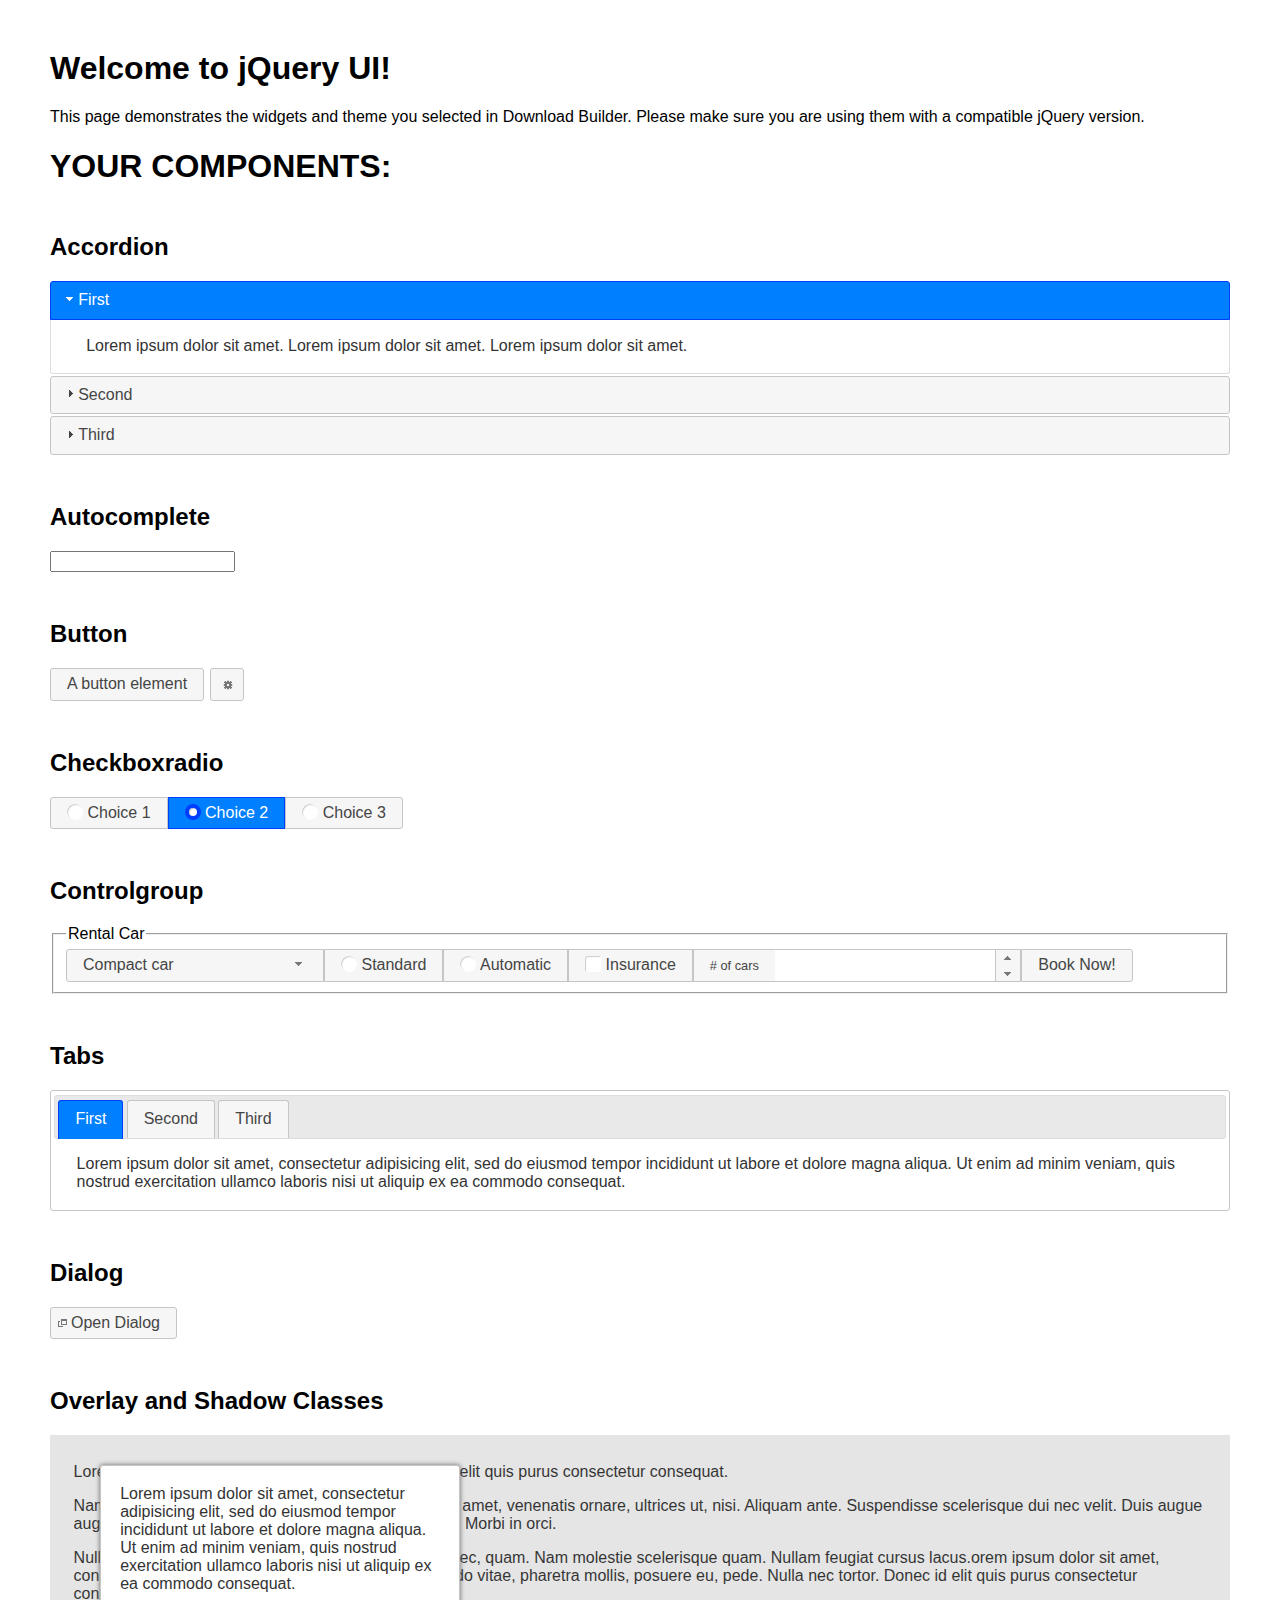
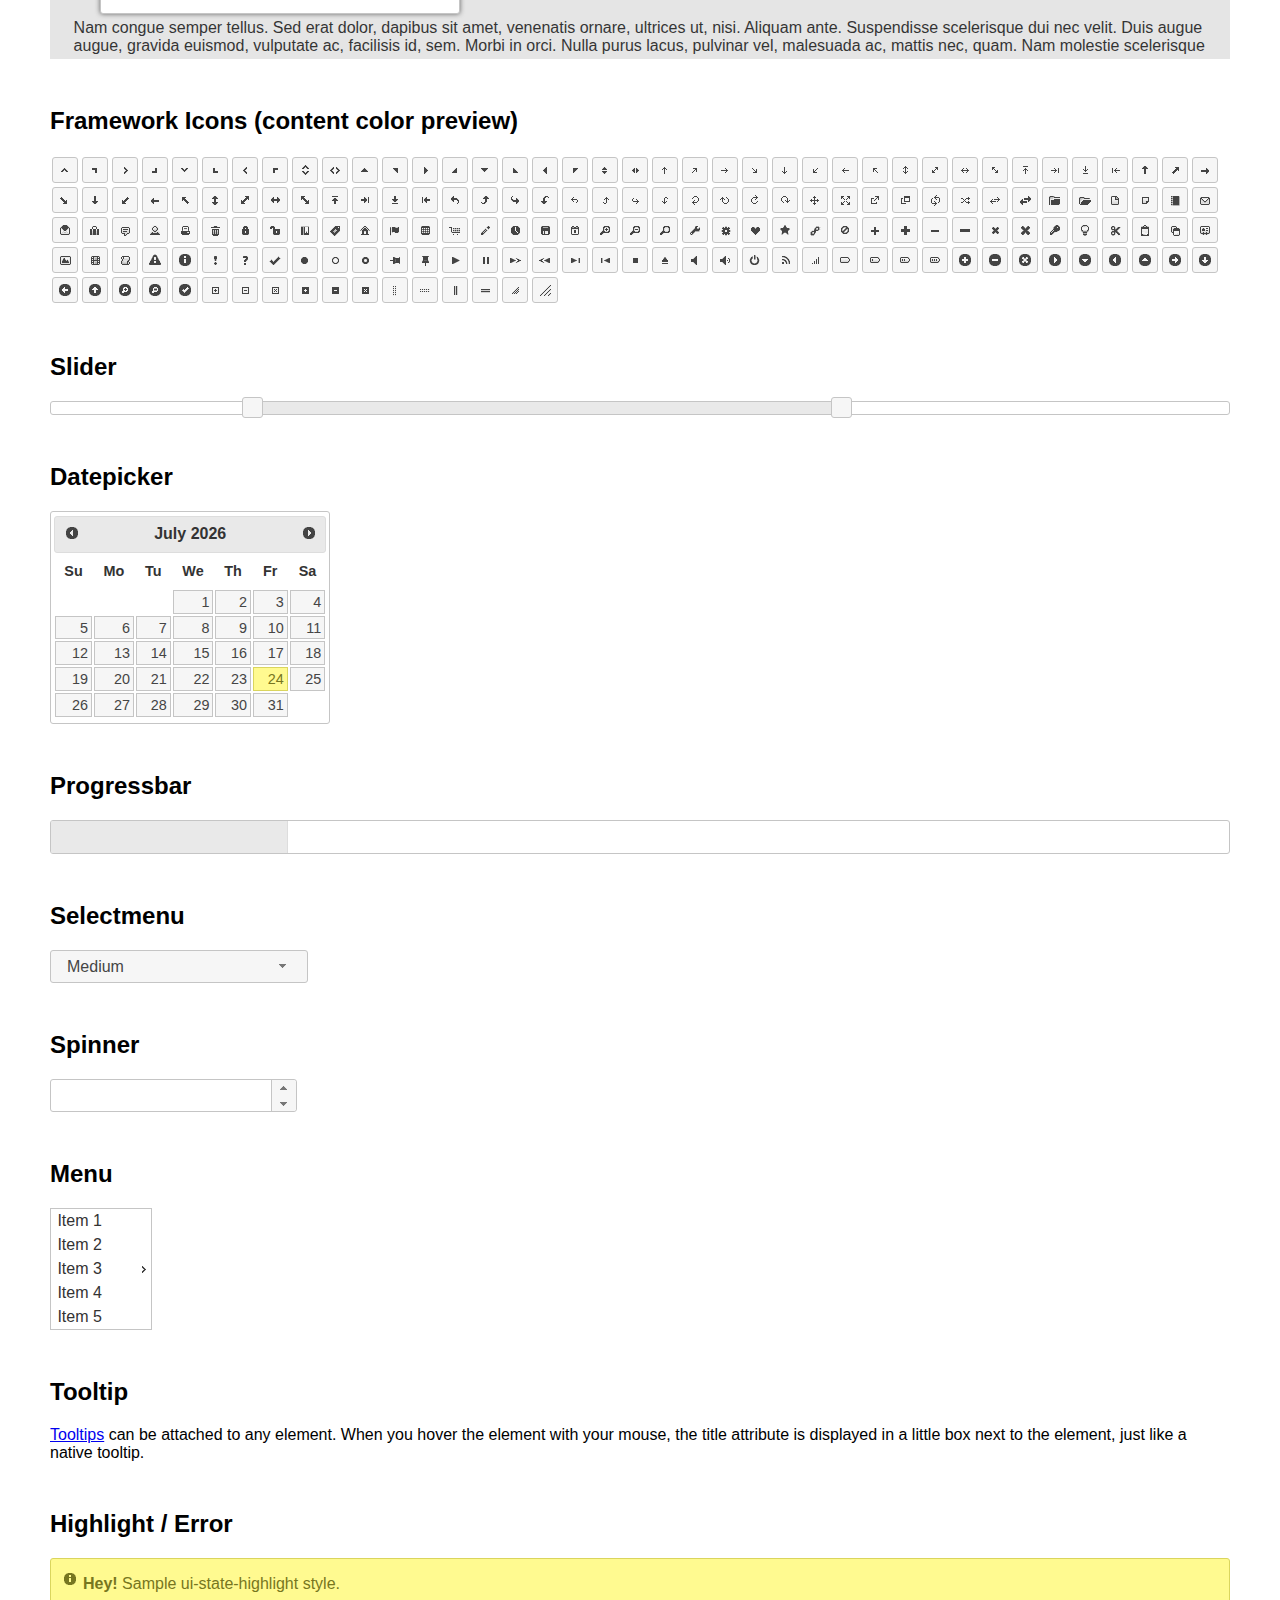
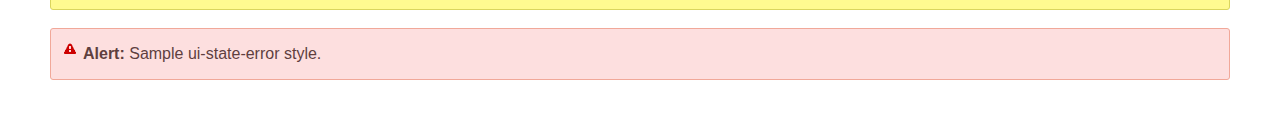
<file: lib/jquery-ui/index.html>
<!doctype html>
<html lang="us">
<head>
	<meta charset="utf-8">
	<title>jQuery UI Example Page</title>
	<link href="jquery-ui.css" rel="stylesheet">
	<style>
	body{
		font-family: "Trebuchet MS", sans-serif;
		margin: 50px;
	}
	.demoHeaders {
		margin-top: 2em;
	}
	#dialog-link {
		padding: .4em 1em .4em 20px;
		text-decoration: none;
		position: relative;
	}
	#dialog-link span.ui-icon {
		margin: 0 5px 0 0;
		position: absolute;
		left: .2em;
		top: 50%;
		margin-top: -8px;
	}
	#icons {
		margin: 0;
		padding: 0;
	}
	#icons li {
		margin: 2px;
		position: relative;
		padding: 4px 0;
		cursor: pointer;
		float: left;
		list-style: none;
	}
	#icons span.ui-icon {
		float: left;
		margin: 0 4px;
	}
	.fakewindowcontain .ui-widget-overlay {
		position: absolute;
	}
	select {
		width: 200px;
	}
	</style>
</head>
<body>

<h1>Welcome to jQuery UI!</h1>

<div class="ui-widget">
	<p>This page demonstrates the widgets and theme you selected in Download Builder. Please make sure you are using them with a compatible jQuery version.</p>
</div>

<h1>YOUR COMPONENTS:</h1>


<!-- Accordion -->
<h2 class="demoHeaders">Accordion</h2>
<div id="accordion">
	<h3>First</h3>
	<div>Lorem ipsum dolor sit amet. Lorem ipsum dolor sit amet. Lorem ipsum dolor sit amet.</div>
	<h3>Second</h3>
	<div>Phasellus mattis tincidunt nibh.</div>
	<h3>Third</h3>
	<div>Nam dui erat, auctor a, dignissim quis.</div>
</div>



<!-- Autocomplete -->
<h2 class="demoHeaders">Autocomplete</h2>
<div>
	<input id="autocomplete" title="type &quot;a&quot;">
</div>



<!-- Button -->
<h2 class="demoHeaders">Button</h2>
<button id="button">A button element</button>
<button id="button-icon">An icon-only button</button>



<!-- Checkboxradio -->
<h2 class="demoHeaders">Checkboxradio</h2>
<form style="margin-top: 1em;">
	<div id="radioset">
		<input type="radio" id="radio1" name="radio"><label for="radio1">Choice 1</label>
		<input type="radio" id="radio2" name="radio" checked="checked"><label for="radio2">Choice 2</label>
		<input type="radio" id="radio3" name="radio"><label for="radio3">Choice 3</label>
	</div>
</form>



<!-- Controlgroup -->
<h2 class="demoHeaders">Controlgroup</h2>
<fieldset>
	<legend>Rental Car</legend>
	<div id="controlgroup">
		<select id="car-type">
			<option>Compact car</option>
			<option>Midsize car</option>
			<option>Full size car</option>
			<option>SUV</option>
			<option>Luxury</option>
			<option>Truck</option>
			<option>Van</option>
		</select>
		<label for="transmission-standard">Standard</label>
		<input type="radio" name="transmission" id="transmission-standard">
		<label for="transmission-automatic">Automatic</label>
		<input type="radio" name="transmission" id="transmission-automatic">
		<label for="insurance">Insurance</label>
		<input type="checkbox" name="insurance" id="insurance">
		<label for="horizontal-spinner" class="ui-controlgroup-label"># of cars</label>
		<input id="horizontal-spinner" class="ui-spinner-input">
		<button>Book Now!</button>
	</div>
</fieldset>



<!-- Tabs -->
<h2 class="demoHeaders">Tabs</h2>
<div id="tabs">
	<ul>
		<li><a href="#tabs-1">First</a></li>
		<li><a href="#tabs-2">Second</a></li>
		<li><a href="#tabs-3">Third</a></li>
	</ul>
	<div id="tabs-1">Lorem ipsum dolor sit amet, consectetur adipisicing elit, sed do eiusmod tempor incididunt ut labore et dolore magna aliqua. Ut enim ad minim veniam, quis nostrud exercitation ullamco laboris nisi ut aliquip ex ea commodo consequat.</div>
	<div id="tabs-2">Phasellus mattis tincidunt nibh. Cras orci urna, blandit id, pretium vel, aliquet ornare, felis. Maecenas scelerisque sem non nisl. Fusce sed lorem in enim dictum bibendum.</div>
	<div id="tabs-3">Nam dui erat, auctor a, dignissim quis, sollicitudin eu, felis. Pellentesque nisi urna, interdum eget, sagittis et, consequat vestibulum, lacus. Mauris porttitor ullamcorper augue.</div>
</div>



<h2 class="demoHeaders">Dialog</h2>
<p>
	<button id="dialog-link" class="ui-button ui-corner-all ui-widget">
		<span class="ui-icon ui-icon-newwin"></span>Open Dialog
	</button>
</p>

<h2 class="demoHeaders">Overlay and Shadow Classes</h2>
<div style="position: relative; width: 96%; height: 200px; padding:1% 2%; overflow:hidden;" class="fakewindowcontain">
	<p>Lorem ipsum dolor sit amet,  Nulla nec tortor. Donec id elit quis purus consectetur consequat. </p><p>Nam congue semper tellus. Sed erat dolor, dapibus sit amet, venenatis ornare, ultrices ut, nisi. Aliquam ante. Suspendisse scelerisque dui nec velit. Duis augue augue, gravida euismod, vulputate ac, facilisis id, sem. Morbi in orci. </p><p>Nulla purus lacus, pulvinar vel, malesuada ac, mattis nec, quam. Nam molestie scelerisque quam. Nullam feugiat cursus lacus.orem ipsum dolor sit amet, consectetur adipiscing elit. Donec libero risus, commodo vitae, pharetra mollis, posuere eu, pede. Nulla nec tortor. Donec id elit quis purus consectetur consequat. </p><p>Nam congue semper tellus. Sed erat dolor, dapibus sit amet, venenatis ornare, ultrices ut, nisi. Aliquam ante. Suspendisse scelerisque dui nec velit. Duis augue augue, gravida euismod, vulputate ac, facilisis id, sem. Morbi in orci. Nulla purus lacus, pulvinar vel, malesuada ac, mattis nec, quam. Nam molestie scelerisque quam. </p><p>Nullam feugiat cursus lacus.orem ipsum dolor sit amet, consectetur adipiscing elit. Donec libero risus, commodo vitae, pharetra mollis, posuere eu, pede. Nulla nec tortor. Donec id elit quis purus consectetur consequat. Nam congue semper tellus. Sed erat dolor, dapibus sit amet, venenatis ornare, ultrices ut, nisi. Aliquam ante. </p><p>Suspendisse scelerisque dui nec velit. Duis augue augue, gravida euismod, vulputate ac, facilisis id, sem. Morbi in orci. Nulla purus lacus, pulvinar vel, malesuada ac, mattis nec, quam. Nam molestie scelerisque quam. Nullam feugiat cursus lacus.orem ipsum dolor sit amet, consectetur adipiscing elit. Donec libero risus, commodo vitae, pharetra mollis, posuere eu, pede. Nulla nec tortor. Donec id elit quis purus consectetur consequat. Nam congue semper tellus. Sed erat dolor, dapibus sit amet, venenatis ornare, ultrices ut, nisi. </p>

	<!-- ui-dialog -->
	<div class="ui-widget-overlay ui-front"></div>
	<div style="position: absolute; width: 320px; left: 50px; top: 30px; padding: 1.2em" class="ui-widget ui-front ui-widget-content ui-corner-all ui-widget-shadow">
		Lorem ipsum dolor sit amet, consectetur adipisicing elit, sed do eiusmod tempor incididunt ut labore et dolore magna aliqua. Ut enim ad minim veniam, quis nostrud exercitation ullamco laboris nisi ut aliquip ex ea commodo consequat.
	</div>

</div>

<!-- ui-dialog -->
<div id="dialog" title="Dialog Title">
	<p>Lorem ipsum dolor sit amet, consectetur adipisicing elit, sed do eiusmod tempor incididunt ut labore et dolore magna aliqua. Ut enim ad minim veniam, quis nostrud exercitation ullamco laboris nisi ut aliquip ex ea commodo consequat.</p>
</div>



<h2 class="demoHeaders">Framework Icons (content color preview)</h2>
<ul id="icons" class="ui-widget ui-helper-clearfix">
	<li class="ui-state-default ui-corner-all" title=".ui-icon-caret-1-n"><span class="ui-icon ui-icon-caret-1-n"></span></li>
	<li class="ui-state-default ui-corner-all" title=".ui-icon-caret-1-ne"><span class="ui-icon ui-icon-caret-1-ne"></span></li>
	<li class="ui-state-default ui-corner-all" title=".ui-icon-caret-1-e"><span class="ui-icon ui-icon-caret-1-e"></span></li>
	<li class="ui-state-default ui-corner-all" title=".ui-icon-caret-1-se"><span class="ui-icon ui-icon-caret-1-se"></span></li>
	<li class="ui-state-default ui-corner-all" title=".ui-icon-caret-1-s"><span class="ui-icon ui-icon-caret-1-s"></span></li>
	<li class="ui-state-default ui-corner-all" title=".ui-icon-caret-1-sw"><span class="ui-icon ui-icon-caret-1-sw"></span></li>
	<li class="ui-state-default ui-corner-all" title=".ui-icon-caret-1-w"><span class="ui-icon ui-icon-caret-1-w"></span></li>
	<li class="ui-state-default ui-corner-all" title=".ui-icon-caret-1-nw"><span class="ui-icon ui-icon-caret-1-nw"></span></li>
	<li class="ui-state-default ui-corner-all" title=".ui-icon-caret-2-n-s"><span class="ui-icon ui-icon-caret-2-n-s"></span></li>
	<li class="ui-state-default ui-corner-all" title=".ui-icon-caret-2-e-w"><span class="ui-icon ui-icon-caret-2-e-w"></span></li>
	<li class="ui-state-default ui-corner-all" title=".ui-icon-triangle-1-n"><span class="ui-icon ui-icon-triangle-1-n"></span></li>
	<li class="ui-state-default ui-corner-all" title=".ui-icon-triangle-1-ne"><span class="ui-icon ui-icon-triangle-1-ne"></span></li>
	<li class="ui-state-default ui-corner-all" title=".ui-icon-triangle-1-e"><span class="ui-icon ui-icon-triangle-1-e"></span></li>
	<li class="ui-state-default ui-corner-all" title=".ui-icon-triangle-1-se"><span class="ui-icon ui-icon-triangle-1-se"></span></li>
	<li class="ui-state-default ui-corner-all" title=".ui-icon-triangle-1-s"><span class="ui-icon ui-icon-triangle-1-s"></span></li>
	<li class="ui-state-default ui-corner-all" title=".ui-icon-triangle-1-sw"><span class="ui-icon ui-icon-triangle-1-sw"></span></li>
	<li class="ui-state-default ui-corner-all" title=".ui-icon-triangle-1-w"><span class="ui-icon ui-icon-triangle-1-w"></span></li>
	<li class="ui-state-default ui-corner-all" title=".ui-icon-triangle-1-nw"><span class="ui-icon ui-icon-triangle-1-nw"></span></li>
	<li class="ui-state-default ui-corner-all" title=".ui-icon-triangle-2-n-s"><span class="ui-icon ui-icon-triangle-2-n-s"></span></li>
	<li class="ui-state-default ui-corner-all" title=".ui-icon-triangle-2-e-w"><span class="ui-icon ui-icon-triangle-2-e-w"></span></li>
	<li class="ui-state-default ui-corner-all" title=".ui-icon-arrow-1-n"><span class="ui-icon ui-icon-arrow-1-n"></span></li>
	<li class="ui-state-default ui-corner-all" title=".ui-icon-arrow-1-ne"><span class="ui-icon ui-icon-arrow-1-ne"></span></li>
	<li class="ui-state-default ui-corner-all" title=".ui-icon-arrow-1-e"><span class="ui-icon ui-icon-arrow-1-e"></span></li>
	<li class="ui-state-default ui-corner-all" title=".ui-icon-arrow-1-se"><span class="ui-icon ui-icon-arrow-1-se"></span></li>
	<li class="ui-state-default ui-corner-all" title=".ui-icon-arrow-1-s"><span class="ui-icon ui-icon-arrow-1-s"></span></li>
	<li class="ui-state-default ui-corner-all" title=".ui-icon-arrow-1-sw"><span class="ui-icon ui-icon-arrow-1-sw"></span></li>
	<li class="ui-state-default ui-corner-all" title=".ui-icon-arrow-1-w"><span class="ui-icon ui-icon-arrow-1-w"></span></li>
	<li class="ui-state-default ui-corner-all" title=".ui-icon-arrow-1-nw"><span class="ui-icon ui-icon-arrow-1-nw"></span></li>
	<li class="ui-state-default ui-corner-all" title=".ui-icon-arrow-2-n-s"><span class="ui-icon ui-icon-arrow-2-n-s"></span></li>
	<li class="ui-state-default ui-corner-all" title=".ui-icon-arrow-2-ne-sw"><span class="ui-icon ui-icon-arrow-2-ne-sw"></span></li>
	<li class="ui-state-default ui-corner-all" title=".ui-icon-arrow-2-e-w"><span class="ui-icon ui-icon-arrow-2-e-w"></span></li>
	<li class="ui-state-default ui-corner-all" title=".ui-icon-arrow-2-se-nw"><span class="ui-icon ui-icon-arrow-2-se-nw"></span></li>
	<li class="ui-state-default ui-corner-all" title=".ui-icon-arrowstop-1-n"><span class="ui-icon ui-icon-arrowstop-1-n"></span></li>
	<li class="ui-state-default ui-corner-all" title=".ui-icon-arrowstop-1-e"><span class="ui-icon ui-icon-arrowstop-1-e"></span></li>
	<li class="ui-state-default ui-corner-all" title=".ui-icon-arrowstop-1-s"><span class="ui-icon ui-icon-arrowstop-1-s"></span></li>
	<li class="ui-state-default ui-corner-all" title=".ui-icon-arrowstop-1-w"><span class="ui-icon ui-icon-arrowstop-1-w"></span></li>
	<li class="ui-state-default ui-corner-all" title=".ui-icon-arrowthick-1-n"><span class="ui-icon ui-icon-arrowthick-1-n"></span></li>
	<li class="ui-state-default ui-corner-all" title=".ui-icon-arrowthick-1-ne"><span class="ui-icon ui-icon-arrowthick-1-ne"></span></li>
	<li class="ui-state-default ui-corner-all" title=".ui-icon-arrowthick-1-e"><span class="ui-icon ui-icon-arrowthick-1-e"></span></li>
	<li class="ui-state-default ui-corner-all" title=".ui-icon-arrowthick-1-se"><span class="ui-icon ui-icon-arrowthick-1-se"></span></li>
	<li class="ui-state-default ui-corner-all" title=".ui-icon-arrowthick-1-s"><span class="ui-icon ui-icon-arrowthick-1-s"></span></li>
	<li class="ui-state-default ui-corner-all" title=".ui-icon-arrowthick-1-sw"><span class="ui-icon ui-icon-arrowthick-1-sw"></span></li>
	<li class="ui-state-default ui-corner-all" title=".ui-icon-arrowthick-1-w"><span class="ui-icon ui-icon-arrowthick-1-w"></span></li>
	<li class="ui-state-default ui-corner-all" title=".ui-icon-arrowthick-1-nw"><span class="ui-icon ui-icon-arrowthick-1-nw"></span></li>
	<li class="ui-state-default ui-corner-all" title=".ui-icon-arrowthick-2-n-s"><span class="ui-icon ui-icon-arrowthick-2-n-s"></span></li>
	<li class="ui-state-default ui-corner-all" title=".ui-icon-arrowthick-2-ne-sw"><span class="ui-icon ui-icon-arrowthick-2-ne-sw"></span></li>
	<li class="ui-state-default ui-corner-all" title=".ui-icon-arrowthick-2-e-w"><span class="ui-icon ui-icon-arrowthick-2-e-w"></span></li>
	<li class="ui-state-default ui-corner-all" title=".ui-icon-arrowthick-2-se-nw"><span class="ui-icon ui-icon-arrowthick-2-se-nw"></span></li>
	<li class="ui-state-default ui-corner-all" title=".ui-icon-arrowthickstop-1-n"><span class="ui-icon ui-icon-arrowthickstop-1-n"></span></li>
	<li class="ui-state-default ui-corner-all" title=".ui-icon-arrowthickstop-1-e"><span class="ui-icon ui-icon-arrowthickstop-1-e"></span></li>
	<li class="ui-state-default ui-corner-all" title=".ui-icon-arrowthickstop-1-s"><span class="ui-icon ui-icon-arrowthickstop-1-s"></span></li>
	<li class="ui-state-default ui-corner-all" title=".ui-icon-arrowthickstop-1-w"><span class="ui-icon ui-icon-arrowthickstop-1-w"></span></li>
	<li class="ui-state-default ui-corner-all" title=".ui-icon-arrowreturnthick-1-w"><span class="ui-icon ui-icon-arrowreturnthick-1-w"></span></li>
	<li class="ui-state-default ui-corner-all" title=".ui-icon-arrowreturnthick-1-n"><span class="ui-icon ui-icon-arrowreturnthick-1-n"></span></li>
	<li class="ui-state-default ui-corner-all" title=".ui-icon-arrowreturnthick-1-e"><span class="ui-icon ui-icon-arrowreturnthick-1-e"></span></li>
	<li class="ui-state-default ui-corner-all" title=".ui-icon-arrowreturnthick-1-s"><span class="ui-icon ui-icon-arrowreturnthick-1-s"></span></li>
	<li class="ui-state-default ui-corner-all" title=".ui-icon-arrowreturn-1-w"><span class="ui-icon ui-icon-arrowreturn-1-w"></span></li>
	<li class="ui-state-default ui-corner-all" title=".ui-icon-arrowreturn-1-n"><span class="ui-icon ui-icon-arrowreturn-1-n"></span></li>
	<li class="ui-state-default ui-corner-all" title=".ui-icon-arrowreturn-1-e"><span class="ui-icon ui-icon-arrowreturn-1-e"></span></li>
	<li class="ui-state-default ui-corner-all" title=".ui-icon-arrowreturn-1-s"><span class="ui-icon ui-icon-arrowreturn-1-s"></span></li>
	<li class="ui-state-default ui-corner-all" title=".ui-icon-arrowrefresh-1-w"><span class="ui-icon ui-icon-arrowrefresh-1-w"></span></li>
	<li class="ui-state-default ui-corner-all" title=".ui-icon-arrowrefresh-1-n"><span class="ui-icon ui-icon-arrowrefresh-1-n"></span></li>
	<li class="ui-state-default ui-corner-all" title=".ui-icon-arrowrefresh-1-e"><span class="ui-icon ui-icon-arrowrefresh-1-e"></span></li>
	<li class="ui-state-default ui-corner-all" title=".ui-icon-arrowrefresh-1-s"><span class="ui-icon ui-icon-arrowrefresh-1-s"></span></li>
	<li class="ui-state-default ui-corner-all" title=".ui-icon-arrow-4"><span class="ui-icon ui-icon-arrow-4"></span></li>
	<li class="ui-state-default ui-corner-all" title=".ui-icon-arrow-4-diag"><span class="ui-icon ui-icon-arrow-4-diag"></span></li>
	<li class="ui-state-default ui-corner-all" title=".ui-icon-extlink"><span class="ui-icon ui-icon-extlink"></span></li>
	<li class="ui-state-default ui-corner-all" title=".ui-icon-newwin"><span class="ui-icon ui-icon-newwin"></span></li>
	<li class="ui-state-default ui-corner-all" title=".ui-icon-refresh"><span class="ui-icon ui-icon-refresh"></span></li>
	<li class="ui-state-default ui-corner-all" title=".ui-icon-shuffle"><span class="ui-icon ui-icon-shuffle"></span></li>
	<li class="ui-state-default ui-corner-all" title=".ui-icon-transfer-e-w"><span class="ui-icon ui-icon-transfer-e-w"></span></li>
	<li class="ui-state-default ui-corner-all" title=".ui-icon-transferthick-e-w"><span class="ui-icon ui-icon-transferthick-e-w"></span></li>
	<li class="ui-state-default ui-corner-all" title=".ui-icon-folder-collapsed"><span class="ui-icon ui-icon-folder-collapsed"></span></li>
	<li class="ui-state-default ui-corner-all" title=".ui-icon-folder-open"><span class="ui-icon ui-icon-folder-open"></span></li>
	<li class="ui-state-default ui-corner-all" title=".ui-icon-document"><span class="ui-icon ui-icon-document"></span></li>
	<li class="ui-state-default ui-corner-all" title=".ui-icon-document-b"><span class="ui-icon ui-icon-document-b"></span></li>
	<li class="ui-state-default ui-corner-all" title=".ui-icon-note"><span class="ui-icon ui-icon-note"></span></li>
	<li class="ui-state-default ui-corner-all" title=".ui-icon-mail-closed"><span class="ui-icon ui-icon-mail-closed"></span></li>
	<li class="ui-state-default ui-corner-all" title=".ui-icon-mail-open"><span class="ui-icon ui-icon-mail-open"></span></li>
	<li class="ui-state-default ui-corner-all" title=".ui-icon-suitcase"><span class="ui-icon ui-icon-suitcase"></span></li>
	<li class="ui-state-default ui-corner-all" title=".ui-icon-comment"><span class="ui-icon ui-icon-comment"></span></li>
	<li class="ui-state-default ui-corner-all" title=".ui-icon-person"><span class="ui-icon ui-icon-person"></span></li>
	<li class="ui-state-default ui-corner-all" title=".ui-icon-print"><span class="ui-icon ui-icon-print"></span></li>
	<li class="ui-state-default ui-corner-all" title=".ui-icon-trash"><span class="ui-icon ui-icon-trash"></span></li>
	<li class="ui-state-default ui-corner-all" title=".ui-icon-locked"><span class="ui-icon ui-icon-locked"></span></li>
	<li class="ui-state-default ui-corner-all" title=".ui-icon-unlocked"><span class="ui-icon ui-icon-unlocked"></span></li>
	<li class="ui-state-default ui-corner-all" title=".ui-icon-bookmark"><span class="ui-icon ui-icon-bookmark"></span></li>
	<li class="ui-state-default ui-corner-all" title=".ui-icon-tag"><span class="ui-icon ui-icon-tag"></span></li>
	<li class="ui-state-default ui-corner-all" title=".ui-icon-home"><span class="ui-icon ui-icon-home"></span></li>
	<li class="ui-state-default ui-corner-all" title=".ui-icon-flag"><span class="ui-icon ui-icon-flag"></span></li>
	<li class="ui-state-default ui-corner-all" title=".ui-icon-calculator"><span class="ui-icon ui-icon-calculator"></span></li>
	<li class="ui-state-default ui-corner-all" title=".ui-icon-cart"><span class="ui-icon ui-icon-cart"></span></li>
	<li class="ui-state-default ui-corner-all" title=".ui-icon-pencil"><span class="ui-icon ui-icon-pencil"></span></li>
	<li class="ui-state-default ui-corner-all" title=".ui-icon-clock"><span class="ui-icon ui-icon-clock"></span></li>
	<li class="ui-state-default ui-corner-all" title=".ui-icon-disk"><span class="ui-icon ui-icon-disk"></span></li>
	<li class="ui-state-default ui-corner-all" title=".ui-icon-calendar"><span class="ui-icon ui-icon-calendar"></span></li>
	<li class="ui-state-default ui-corner-all" title=".ui-icon-zoomin"><span class="ui-icon ui-icon-zoomin"></span></li>
	<li class="ui-state-default ui-corner-all" title=".ui-icon-zoomout"><span class="ui-icon ui-icon-zoomout"></span></li>
	<li class="ui-state-default ui-corner-all" title=".ui-icon-search"><span class="ui-icon ui-icon-search"></span></li>
	<li class="ui-state-default ui-corner-all" title=".ui-icon-wrench"><span class="ui-icon ui-icon-wrench"></span></li>
	<li class="ui-state-default ui-corner-all" title=".ui-icon-gear"><span class="ui-icon ui-icon-gear"></span></li>
	<li class="ui-state-default ui-corner-all" title=".ui-icon-heart"><span class="ui-icon ui-icon-heart"></span></li>
	<li class="ui-state-default ui-corner-all" title=".ui-icon-star"><span class="ui-icon ui-icon-star"></span></li>
	<li class="ui-state-default ui-corner-all" title=".ui-icon-link"><span class="ui-icon ui-icon-link"></span></li>
	<li class="ui-state-default ui-corner-all" title=".ui-icon-cancel"><span class="ui-icon ui-icon-cancel"></span></li>
	<li class="ui-state-default ui-corner-all" title=".ui-icon-plus"><span class="ui-icon ui-icon-plus"></span></li>
	<li class="ui-state-default ui-corner-all" title=".ui-icon-plusthick"><span class="ui-icon ui-icon-plusthick"></span></li>
	<li class="ui-state-default ui-corner-all" title=".ui-icon-minus"><span class="ui-icon ui-icon-minus"></span></li>
	<li class="ui-state-default ui-corner-all" title=".ui-icon-minusthick"><span class="ui-icon ui-icon-minusthick"></span></li>
	<li class="ui-state-default ui-corner-all" title=".ui-icon-close"><span class="ui-icon ui-icon-close"></span></li>
	<li class="ui-state-default ui-corner-all" title=".ui-icon-closethick"><span class="ui-icon ui-icon-closethick"></span></li>
	<li class="ui-state-default ui-corner-all" title=".ui-icon-key"><span class="ui-icon ui-icon-key"></span></li>
	<li class="ui-state-default ui-corner-all" title=".ui-icon-lightbulb"><span class="ui-icon ui-icon-lightbulb"></span></li>
	<li class="ui-state-default ui-corner-all" title=".ui-icon-scissors"><span class="ui-icon ui-icon-scissors"></span></li>
	<li class="ui-state-default ui-corner-all" title=".ui-icon-clipboard"><span class="ui-icon ui-icon-clipboard"></span></li>
	<li class="ui-state-default ui-corner-all" title=".ui-icon-copy"><span class="ui-icon ui-icon-copy"></span></li>
	<li class="ui-state-default ui-corner-all" title=".ui-icon-contact"><span class="ui-icon ui-icon-contact"></span></li>
	<li class="ui-state-default ui-corner-all" title=".ui-icon-image"><span class="ui-icon ui-icon-image"></span></li>
	<li class="ui-state-default ui-corner-all" title=".ui-icon-video"><span class="ui-icon ui-icon-video"></span></li>
	<li class="ui-state-default ui-corner-all" title=".ui-icon-script"><span class="ui-icon ui-icon-script"></span></li>
	<li class="ui-state-default ui-corner-all" title=".ui-icon-alert"><span class="ui-icon ui-icon-alert"></span></li>
	<li class="ui-state-default ui-corner-all" title=".ui-icon-info"><span class="ui-icon ui-icon-info"></span></li>
	<li class="ui-state-default ui-corner-all" title=".ui-icon-notice"><span class="ui-icon ui-icon-notice"></span></li>
	<li class="ui-state-default ui-corner-all" title=".ui-icon-help"><span class="ui-icon ui-icon-help"></span></li>
	<li class="ui-state-default ui-corner-all" title=".ui-icon-check"><span class="ui-icon ui-icon-check"></span></li>
	<li class="ui-state-default ui-corner-all" title=".ui-icon-bullet"><span class="ui-icon ui-icon-bullet"></span></li>
	<li class="ui-state-default ui-corner-all" title=".ui-icon-radio-off"><span class="ui-icon ui-icon-radio-off"></span></li>
	<li class="ui-state-default ui-corner-all" title=".ui-icon-radio-on"><span class="ui-icon ui-icon-radio-on"></span></li>
	<li class="ui-state-default ui-corner-all" title=".ui-icon-pin-w"><span class="ui-icon ui-icon-pin-w"></span></li>
	<li class="ui-state-default ui-corner-all" title=".ui-icon-pin-s"><span class="ui-icon ui-icon-pin-s"></span></li>
	<li class="ui-state-default ui-corner-all" title=".ui-icon-play"><span class="ui-icon ui-icon-play"></span></li>
	<li class="ui-state-default ui-corner-all" title=".ui-icon-pause"><span class="ui-icon ui-icon-pause"></span></li>
	<li class="ui-state-default ui-corner-all" title=".ui-icon-seek-next"><span class="ui-icon ui-icon-seek-next"></span></li>
	<li class="ui-state-default ui-corner-all" title=".ui-icon-seek-prev"><span class="ui-icon ui-icon-seek-prev"></span></li>
	<li class="ui-state-default ui-corner-all" title=".ui-icon-seek-end"><span class="ui-icon ui-icon-seek-end"></span></li>
	<li class="ui-state-default ui-corner-all" title=".ui-icon-seek-first"><span class="ui-icon ui-icon-seek-first"></span></li>
	<li class="ui-state-default ui-corner-all" title=".ui-icon-stop"><span class="ui-icon ui-icon-stop"></span></li>
	<li class="ui-state-default ui-corner-all" title=".ui-icon-eject"><span class="ui-icon ui-icon-eject"></span></li>
	<li class="ui-state-default ui-corner-all" title=".ui-icon-volume-off"><span class="ui-icon ui-icon-volume-off"></span></li>
	<li class="ui-state-default ui-corner-all" title=".ui-icon-volume-on"><span class="ui-icon ui-icon-volume-on"></span></li>
	<li class="ui-state-default ui-corner-all" title=".ui-icon-power"><span class="ui-icon ui-icon-power"></span></li>
	<li class="ui-state-default ui-corner-all" title=".ui-icon-signal-diag"><span class="ui-icon ui-icon-signal-diag"></span></li>
	<li class="ui-state-default ui-corner-all" title=".ui-icon-signal"><span class="ui-icon ui-icon-signal"></span></li>
	<li class="ui-state-default ui-corner-all" title=".ui-icon-battery-0"><span class="ui-icon ui-icon-battery-0"></span></li>
	<li class="ui-state-default ui-corner-all" title=".ui-icon-battery-1"><span class="ui-icon ui-icon-battery-1"></span></li>
	<li class="ui-state-default ui-corner-all" title=".ui-icon-battery-2"><span class="ui-icon ui-icon-battery-2"></span></li>
	<li class="ui-state-default ui-corner-all" title=".ui-icon-battery-3"><span class="ui-icon ui-icon-battery-3"></span></li>
	<li class="ui-state-default ui-corner-all" title=".ui-icon-circle-plus"><span class="ui-icon ui-icon-circle-plus"></span></li>
	<li class="ui-state-default ui-corner-all" title=".ui-icon-circle-minus"><span class="ui-icon ui-icon-circle-minus"></span></li>
	<li class="ui-state-default ui-corner-all" title=".ui-icon-circle-close"><span class="ui-icon ui-icon-circle-close"></span></li>
	<li class="ui-state-default ui-corner-all" title=".ui-icon-circle-triangle-e"><span class="ui-icon ui-icon-circle-triangle-e"></span></li>
	<li class="ui-state-default ui-corner-all" title=".ui-icon-circle-triangle-s"><span class="ui-icon ui-icon-circle-triangle-s"></span></li>
	<li class="ui-state-default ui-corner-all" title=".ui-icon-circle-triangle-w"><span class="ui-icon ui-icon-circle-triangle-w"></span></li>
	<li class="ui-state-default ui-corner-all" title=".ui-icon-circle-triangle-n"><span class="ui-icon ui-icon-circle-triangle-n"></span></li>
	<li class="ui-state-default ui-corner-all" title=".ui-icon-circle-arrow-e"><span class="ui-icon ui-icon-circle-arrow-e"></span></li>
	<li class="ui-state-default ui-corner-all" title=".ui-icon-circle-arrow-s"><span class="ui-icon ui-icon-circle-arrow-s"></span></li>
	<li class="ui-state-default ui-corner-all" title=".ui-icon-circle-arrow-w"><span class="ui-icon ui-icon-circle-arrow-w"></span></li>
	<li class="ui-state-default ui-corner-all" title=".ui-icon-circle-arrow-n"><span class="ui-icon ui-icon-circle-arrow-n"></span></li>
	<li class="ui-state-default ui-corner-all" title=".ui-icon-circle-zoomin"><span class="ui-icon ui-icon-circle-zoomin"></span></li>
	<li class="ui-state-default ui-corner-all" title=".ui-icon-circle-zoomout"><span class="ui-icon ui-icon-circle-zoomout"></span></li>
	<li class="ui-state-default ui-corner-all" title=".ui-icon-circle-check"><span class="ui-icon ui-icon-circle-check"></span></li>
	<li class="ui-state-default ui-corner-all" title=".ui-icon-circlesmall-plus"><span class="ui-icon ui-icon-circlesmall-plus"></span></li>
	<li class="ui-state-default ui-corner-all" title=".ui-icon-circlesmall-minus"><span class="ui-icon ui-icon-circlesmall-minus"></span></li>
	<li class="ui-state-default ui-corner-all" title=".ui-icon-circlesmall-close"><span class="ui-icon ui-icon-circlesmall-close"></span></li>
	<li class="ui-state-default ui-corner-all" title=".ui-icon-squaresmall-plus"><span class="ui-icon ui-icon-squaresmall-plus"></span></li>
	<li class="ui-state-default ui-corner-all" title=".ui-icon-squaresmall-minus"><span class="ui-icon ui-icon-squaresmall-minus"></span></li>
	<li class="ui-state-default ui-corner-all" title=".ui-icon-squaresmall-close"><span class="ui-icon ui-icon-squaresmall-close"></span></li>
	<li class="ui-state-default ui-corner-all" title=".ui-icon-grip-dotted-vertical"><span class="ui-icon ui-icon-grip-dotted-vertical"></span></li>
	<li class="ui-state-default ui-corner-all" title=".ui-icon-grip-dotted-horizontal"><span class="ui-icon ui-icon-grip-dotted-horizontal"></span></li>
	<li class="ui-state-default ui-corner-all" title=".ui-icon-grip-solid-vertical"><span class="ui-icon ui-icon-grip-solid-vertical"></span></li>
	<li class="ui-state-default ui-corner-all" title=".ui-icon-grip-solid-horizontal"><span class="ui-icon ui-icon-grip-solid-horizontal"></span></li>
	<li class="ui-state-default ui-corner-all" title=".ui-icon-gripsmall-diagonal-se"><span class="ui-icon ui-icon-gripsmall-diagonal-se"></span></li>
	<li class="ui-state-default ui-corner-all" title=".ui-icon-grip-diagonal-se"><span class="ui-icon ui-icon-grip-diagonal-se"></span></li>
</ul>


<!-- Slider -->
<h2 class="demoHeaders">Slider</h2>
<div id="slider"></div>



<!-- Datepicker -->
<h2 class="demoHeaders">Datepicker</h2>
<div id="datepicker"></div>



<!-- Progressbar -->
<h2 class="demoHeaders">Progressbar</h2>
<div id="progressbar"></div>



<!-- Progressbar -->
<h2 class="demoHeaders">Selectmenu</h2>
<select id="selectmenu">
	<option>Slower</option>
	<option>Slow</option>
	<option selected="selected">Medium</option>
	<option>Fast</option>
	<option>Faster</option>
</select>



<!-- Spinner -->
<h2 class="demoHeaders">Spinner</h2>
<input id="spinner">



<!-- Menu -->
<h2 class="demoHeaders">Menu</h2>
<ul style="width:100px;" id="menu">
	<li><div>Item 1</div></li>
	<li><div>Item 2</div></li>
	<li><div>Item 3</div>
		<ul>
			<li><div>Item 3-1</div></li>
			<li><div>Item 3-2</div></li>
			<li><div>Item 3-3</div></li>
			<li><div>Item 3-4</div></li>
			<li><div>Item 3-5</div></li>
		</ul>
	</li>
	<li><div>Item 4</div></li>
	<li><div>Item 5</div></li>
</ul>



<!-- Tooltip -->
<h2 class="demoHeaders">Tooltip</h2>
<p id="tooltip">
	<a href="#" title="That&apos;s what this widget is">Tooltips</a> can be attached to any element. When you hover
the element with your mouse, the title attribute is displayed in a little box next to the element, just like a native tooltip.
</p>


<!-- Highlight / Error -->
<h2 class="demoHeaders">Highlight / Error</h2>
<div class="ui-widget">
	<div class="ui-state-highlight ui-corner-all" style="margin-top: 20px; padding: 0 .7em;">
		<p><span class="ui-icon ui-icon-info" style="float: left; margin-right: .3em;"></span>
		<strong>Hey!</strong> Sample ui-state-highlight style.</p>
	</div>
</div>
<br>
<div class="ui-widget">
	<div class="ui-state-error ui-corner-all" style="padding: 0 .7em;">
		<p><span class="ui-icon ui-icon-alert" style="float: left; margin-right: .3em;"></span>
		<strong>Alert:</strong> Sample ui-state-error style.</p>
	</div>
</div>

<script src="external/jquery/jquery.js"></script>
<script src="jquery-ui.js"></script>
<script>

$( "#accordion" ).accordion();



var availableTags = [
	"ActionScript",
	"AppleScript",
	"Asp",
	"BASIC",
	"C",
	"C++",
	"Clojure",
	"COBOL",
	"ColdFusion",
	"Erlang",
	"Fortran",
	"Groovy",
	"Haskell",
	"Java",
	"JavaScript",
	"Lisp",
	"Perl",
	"PHP",
	"Python",
	"Ruby",
	"Scala",
	"Scheme"
];
$( "#autocomplete" ).autocomplete({
	source: availableTags
});



$( "#button" ).button();
$( "#button-icon" ).button({
	icon: "ui-icon-gear",
	showLabel: false
});



$( "#radioset" ).buttonset();



$( "#controlgroup" ).controlgroup();



$( "#tabs" ).tabs();



$( "#dialog" ).dialog({
	autoOpen: false,
	width: 400,
	buttons: [
		{
			text: "Ok",
			click: function() {
				$( this ).dialog( "close" );
			}
		},
		{
			text: "Cancel",
			click: function() {
				$( this ).dialog( "close" );
			}
		}
	]
});

// Link to open the dialog
$( "#dialog-link" ).click(function( event ) {
	$( "#dialog" ).dialog( "open" );
	event.preventDefault();
});



$( "#datepicker" ).datepicker({
	inline: true
});



$( "#slider" ).slider({
	range: true,
	values: [ 17, 67 ]
});



$( "#progressbar" ).progressbar({
	value: 20
});



$( "#spinner" ).spinner();



$( "#menu" ).menu();



$( "#tooltip" ).tooltip();



$( "#selectmenu" ).selectmenu();


// Hover states on the static widgets
$( "#dialog-link, #icons li" ).hover(
	function() {
		$( this ).addClass( "ui-state-hover" );
	},
	function() {
		$( this ).removeClass( "ui-state-hover" );
	}
);
</script>
</body>
</html>
</file>
